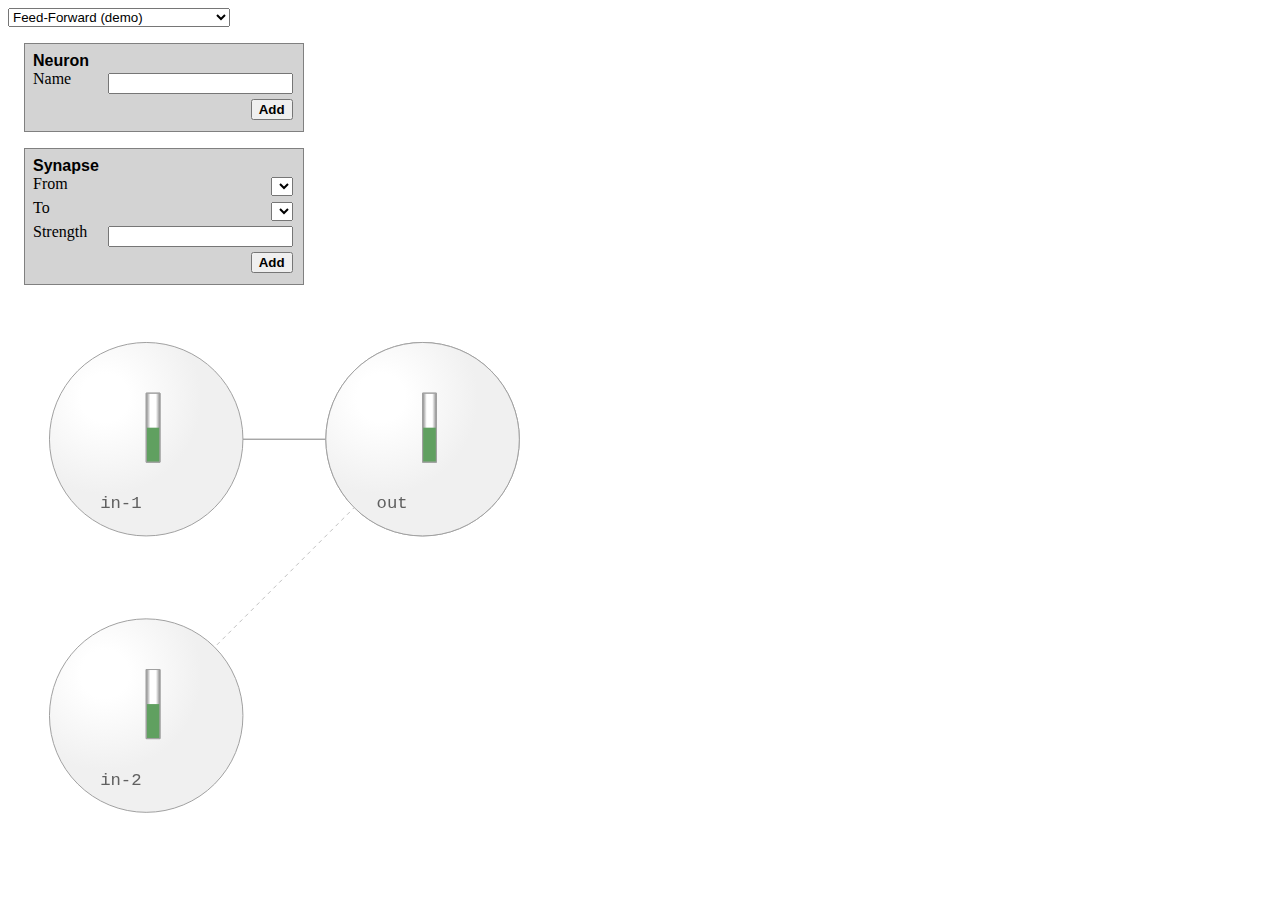
<file: ann-tool/index.html>
<html>
  <head>
    <link rel="stylesheet" href="index.css">
    <script type="text/javascript"
	    src="../src/visual-ann.js">
    </script>
    <script type="text/javascript"
	    src="../src/visual-ann-view.js">
    </script>
    <script type="text/javascript"
	    src="index.js">
    </script>
  </head>
  <body onload="init()" value="ffn">
    <select id="network-type">
      <option value="ffn">Feed-Forward</option>
      <option value="ffn-demo">Feed-Forward (demo)</option>
      <option value="rnn">Recurrent Neural Network</option>
      <option value="rnn-demo">Recurrent Neural Network (demo)</option>
    </select>
    <div class="panel" id="neuron-panel">
      <div class="panel-label">Neuron</div>
      <label class="control-label" for="neuron-name">Name</label>
      <input id="neuron-name"></input>
      <label class="control-label"
	     for="neuron-layer"
	     id="neuron-layer-label">Layer</label>
      <input id="neuron-layer" type="number"></input>
      <input id="add-neuron-button" type="button" value="Add"></input>
    </div>
    <div class="panel" id="synapse-panel">
      <div class="panel-label">Synapse</div>
      <label class="control-label" for="synapse-from">From</label>
      <select id="synapse-from"></select>
      <label class="control-label" for="synapse-to">To</label>
      <select id="synapse-to"></select>
      <label class="control-label" for="synapse-strength">Strength</label>
      <input id="synapse-strength" type="number"></input>
      <input id="add-synapse-button" type="button" value="Add"></input>
    </div>
    <div id="canvasholder"
	 style="border: none; height: 600px; width: 600px;">
    </div>
  </body>
</html>
</file>
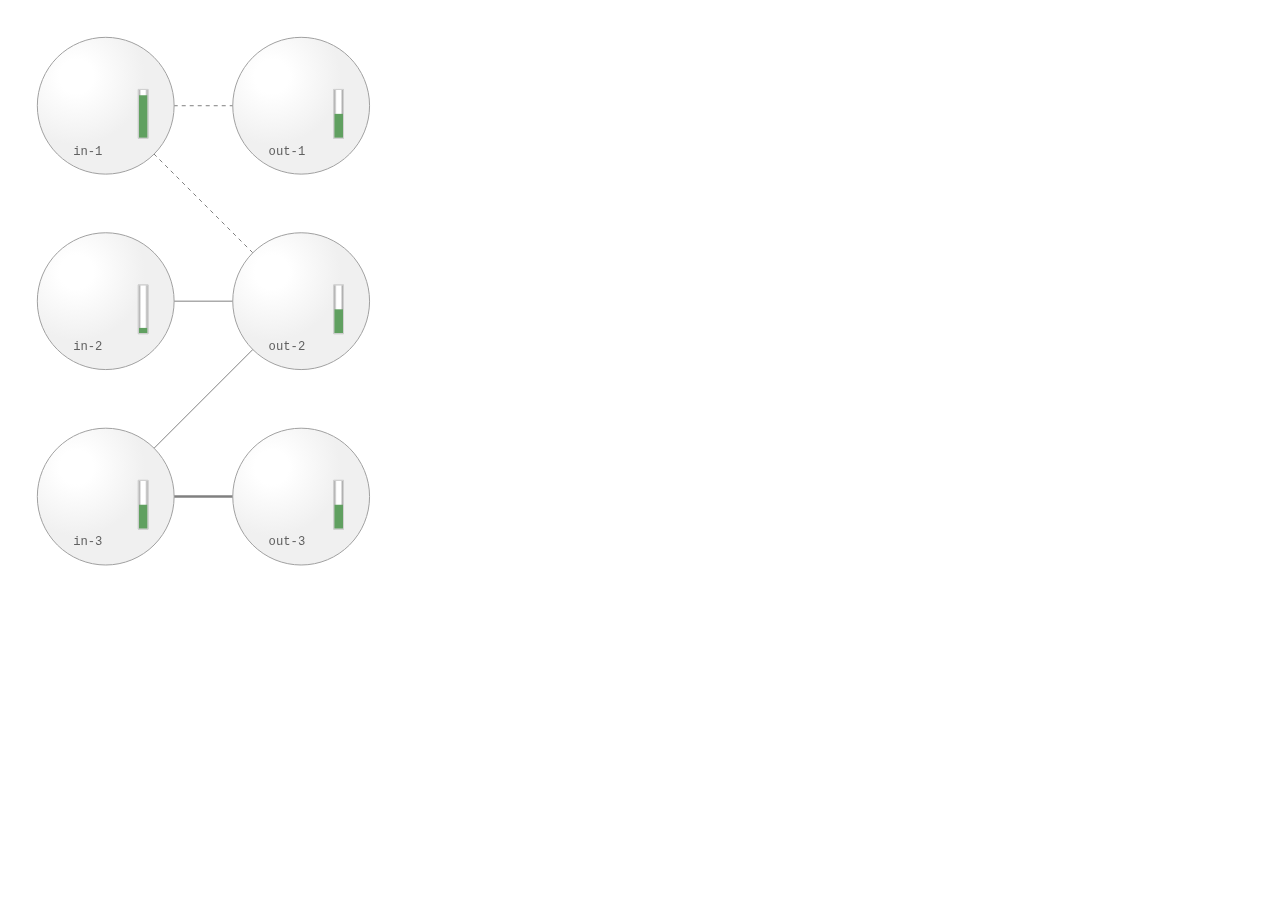
<file: example.html>
<html>
  <head>
    <script type="text/javascript" src="visual-ann.js"></script>
    <script type="text/javascript" src="visual-ann-view.js"></script>
    <script type="text/javascript" src="example.js"></script>
  </head>
  <body onload="init()">
    <div id="canvasholder"
	 style="border: none; height: 600px; width: 600px;">
    </div>

  </body>
</html>
</file>
<file: ann-tool/index.css>
.panel {
    background-color: lightgray;
    border: 1pt solid gray;
    display: table;
    margin: 1em;
    padding: 0.5em;
}

.panel input {
    clear: none;
    float: right;
    margin: 0.2em;
}

.panel label {
    clear: both;
    float: left;
    margin-right: 0.5em;
    min-width: 4em;
}

.panel input[type=button] {
    clear: right;
    font-weight: bold;
}

.panel select {
    float: right;
    margin: 0.2em;
}

.panel-label {
    font-family: Hack, Arial;
    font-weight: bold;
}
</file>
